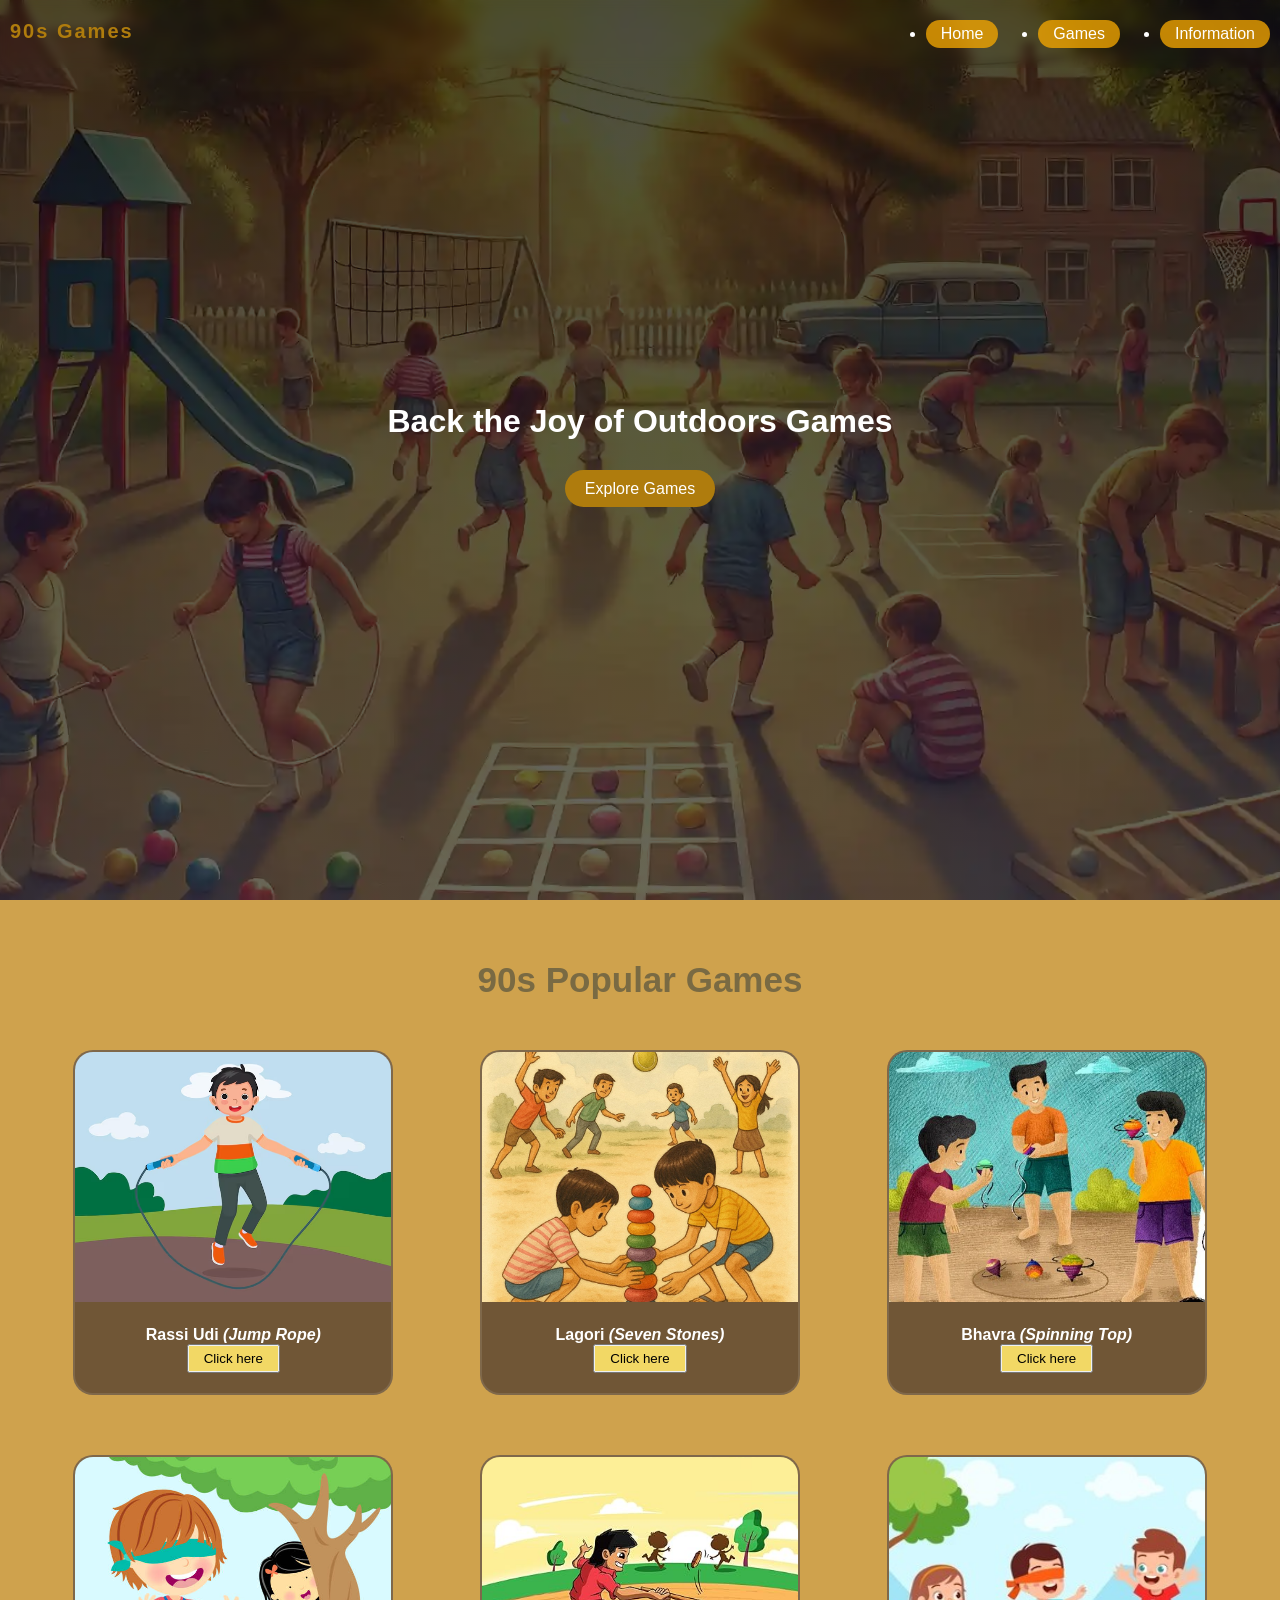
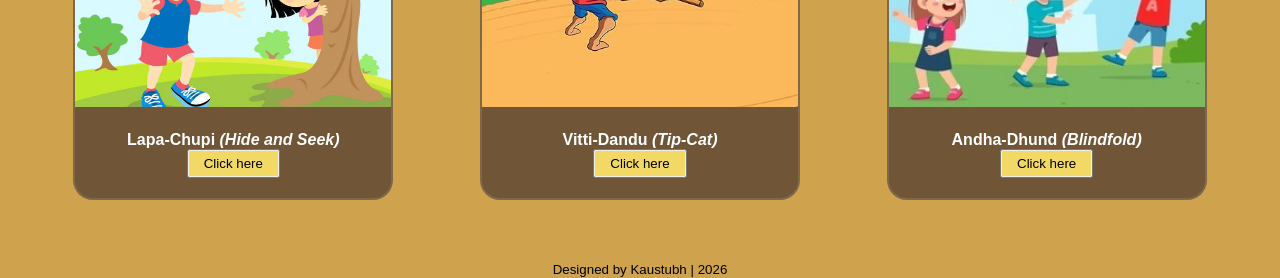
<file: index.html>
<!DOCTYPE html>
<html>
    <head>
        <title>Lost Outdoor Games</title>
        <link rel="stylesheet" href="game.css">
    </head>
    <body>

        <nav>
            <div><a href="#home" class="logo">90s Games</div>
            <ul class="nav-links">
                <li><a href="#home" class="link-but">Home</a></li>
                <li><a href="#games" class="link-but">Games</a></li>
                <li><a href="info_game.html" class="link-but" target="_blank">Information</a></li>
            </ul>
        </nav>

            <header id="home" class="hero">
                <div class="hero-content">
                    <h1>Back the Joy of Outdoors Games</h1>
                    <a href="#games" class="but Explore">Explore Games</a>
                </div>
            </header>

        <section id="games" class="games-section">
            <h2 class="section-title">90s Popular Games</h2>
            <div class="games-grid">

                <div class="game-card">
                    <img src="Rassi Udi.avif" alt="Rassi Udi" width="300" height="300">
                    <div class="card-info">
                        <h4>Rassi Udi <i>(Jump Rope)</i></h4>
                        <button><a href="info_game.html" target="_blank" class="click-btn">Click here</a></button>
                    </div>
                </div>

                <div class="game-card">
                    <img src="Lagori.jpg" alt="Lagori" width="300" height="300">
                    <div class="card-info">
                        <h4>Lagori <i>(Seven Stones)</i></h4>
                        <button><a href="info_game.html" target="_blank" class="click-btn">Click here</a></button>
                    </div>
                </div>

                <div class="game-card">
                    <img src="Bhawara.jpg" alt="Bhawara" width="300" height="300">
                    <div class="card-info">
                        <h4>Bhavra <i>(Spinning Top)</i></h4>
                        <button><a href="info_game.html" target="_blank" class="click-btn">Click here</a></button>
                    </div>
                </div>

                <div class="game-card">
                    <img src="Lapa-Chupi.jpg" alt="Lapa-Chupi" width="300" height="300">
                    <div class="card-info">
                        <h4>Lapa-Chupi <i>(Hide and Seek)</i></h4>
                        <button><a href="info_game.html" target="_blank" class="click-btn">Click here</a></button>
                    </div>
                </div>

                <div class="game-card">
                    <img src="Vitti Dandu.jpg" alt="Vitti Dandu" width="300" height="300">
                    <div class="card-info">
                        <h4>Vitti-Dandu <i>(Tip-Cat)</i></h4>
                        <button><a href="info_game.html" target="_blank" class="click-btn">Click here</a></button>
                    </div>
                </div>

                <div class="game-card">
                    <img src="Andha-Dhund.jpg" alt="Andha-Dhund" width="300" height="300">
                    <div class="card-info">
                        <h4>Andha-Dhund <i>(Blindfold)</i></h4>
                        <button><a href="info_game.html" target="_blank" class="click-btn">Click here</a></button>
                    </div>
                </div>

            </div>
        </section>

    <footer>
        <small>Designed by Kaustubh | 2026</small>  
    </footer>
    
    </body>
</html>
</file>
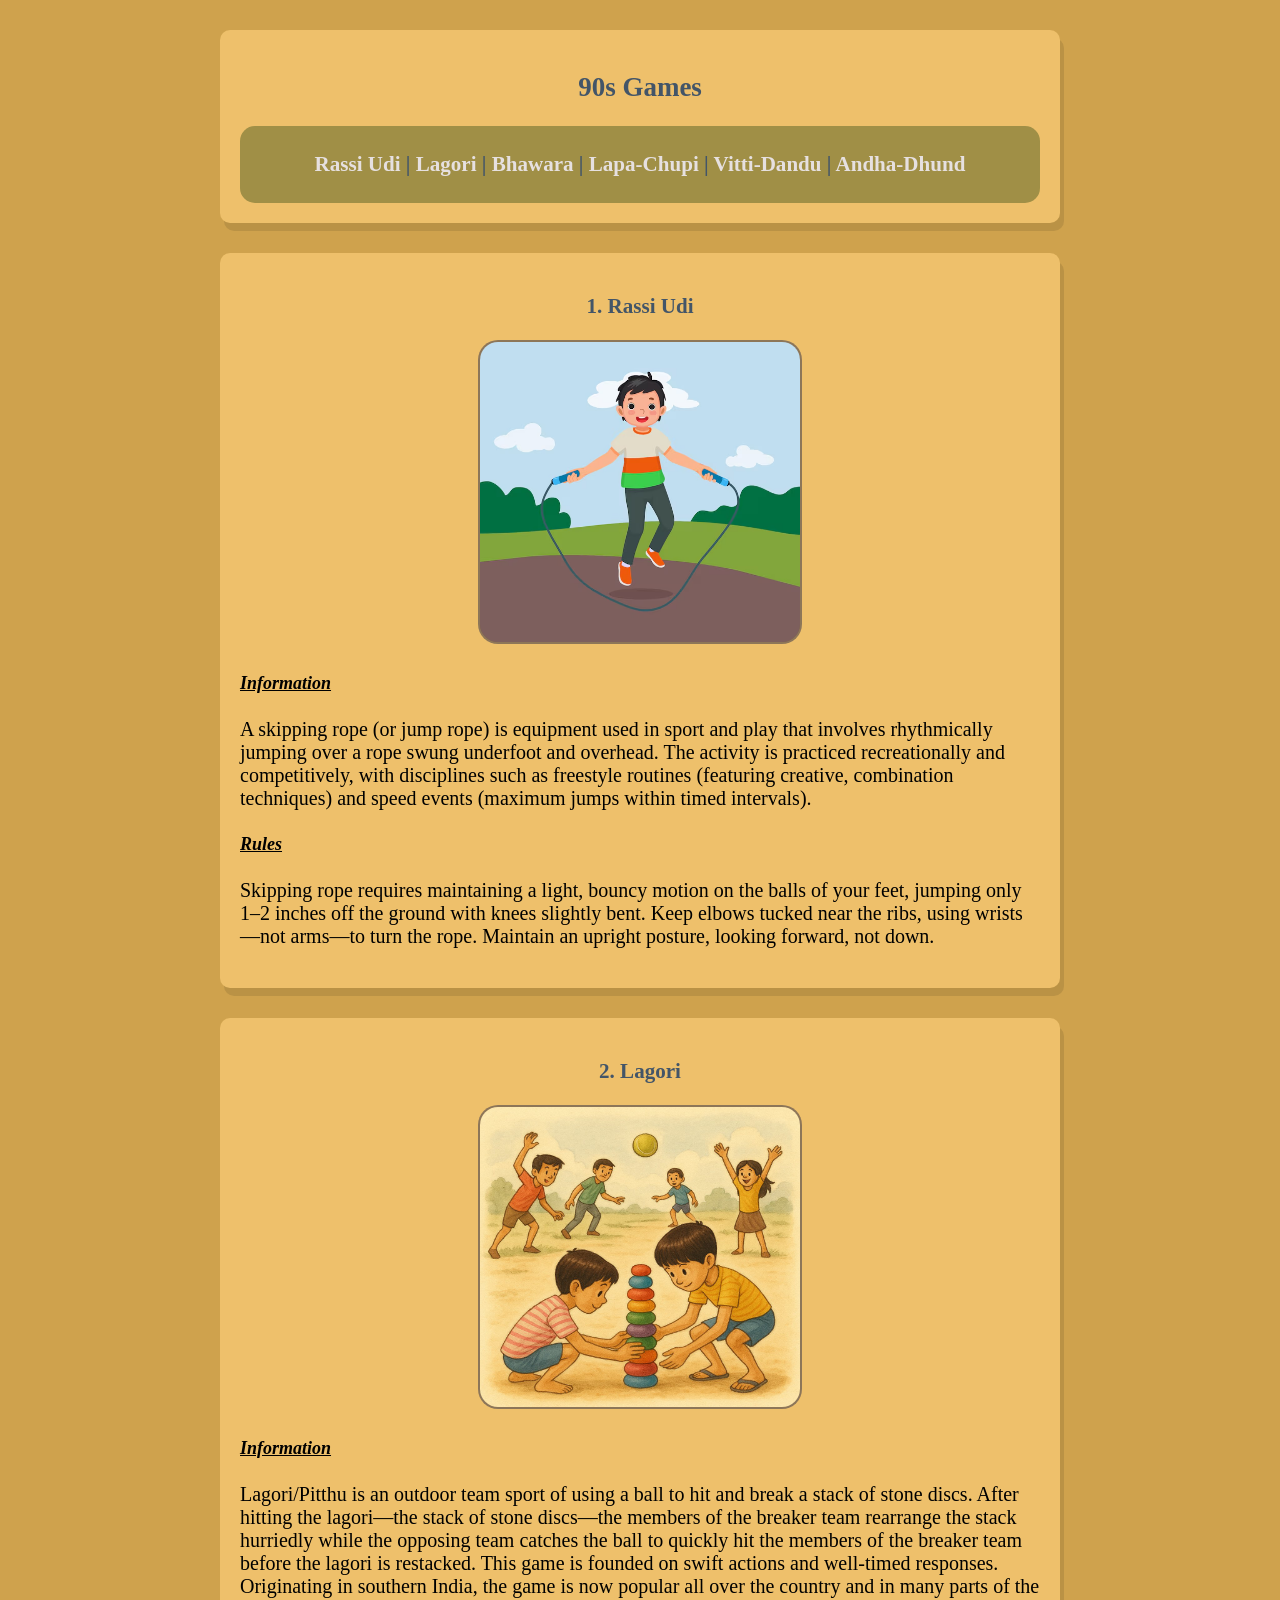
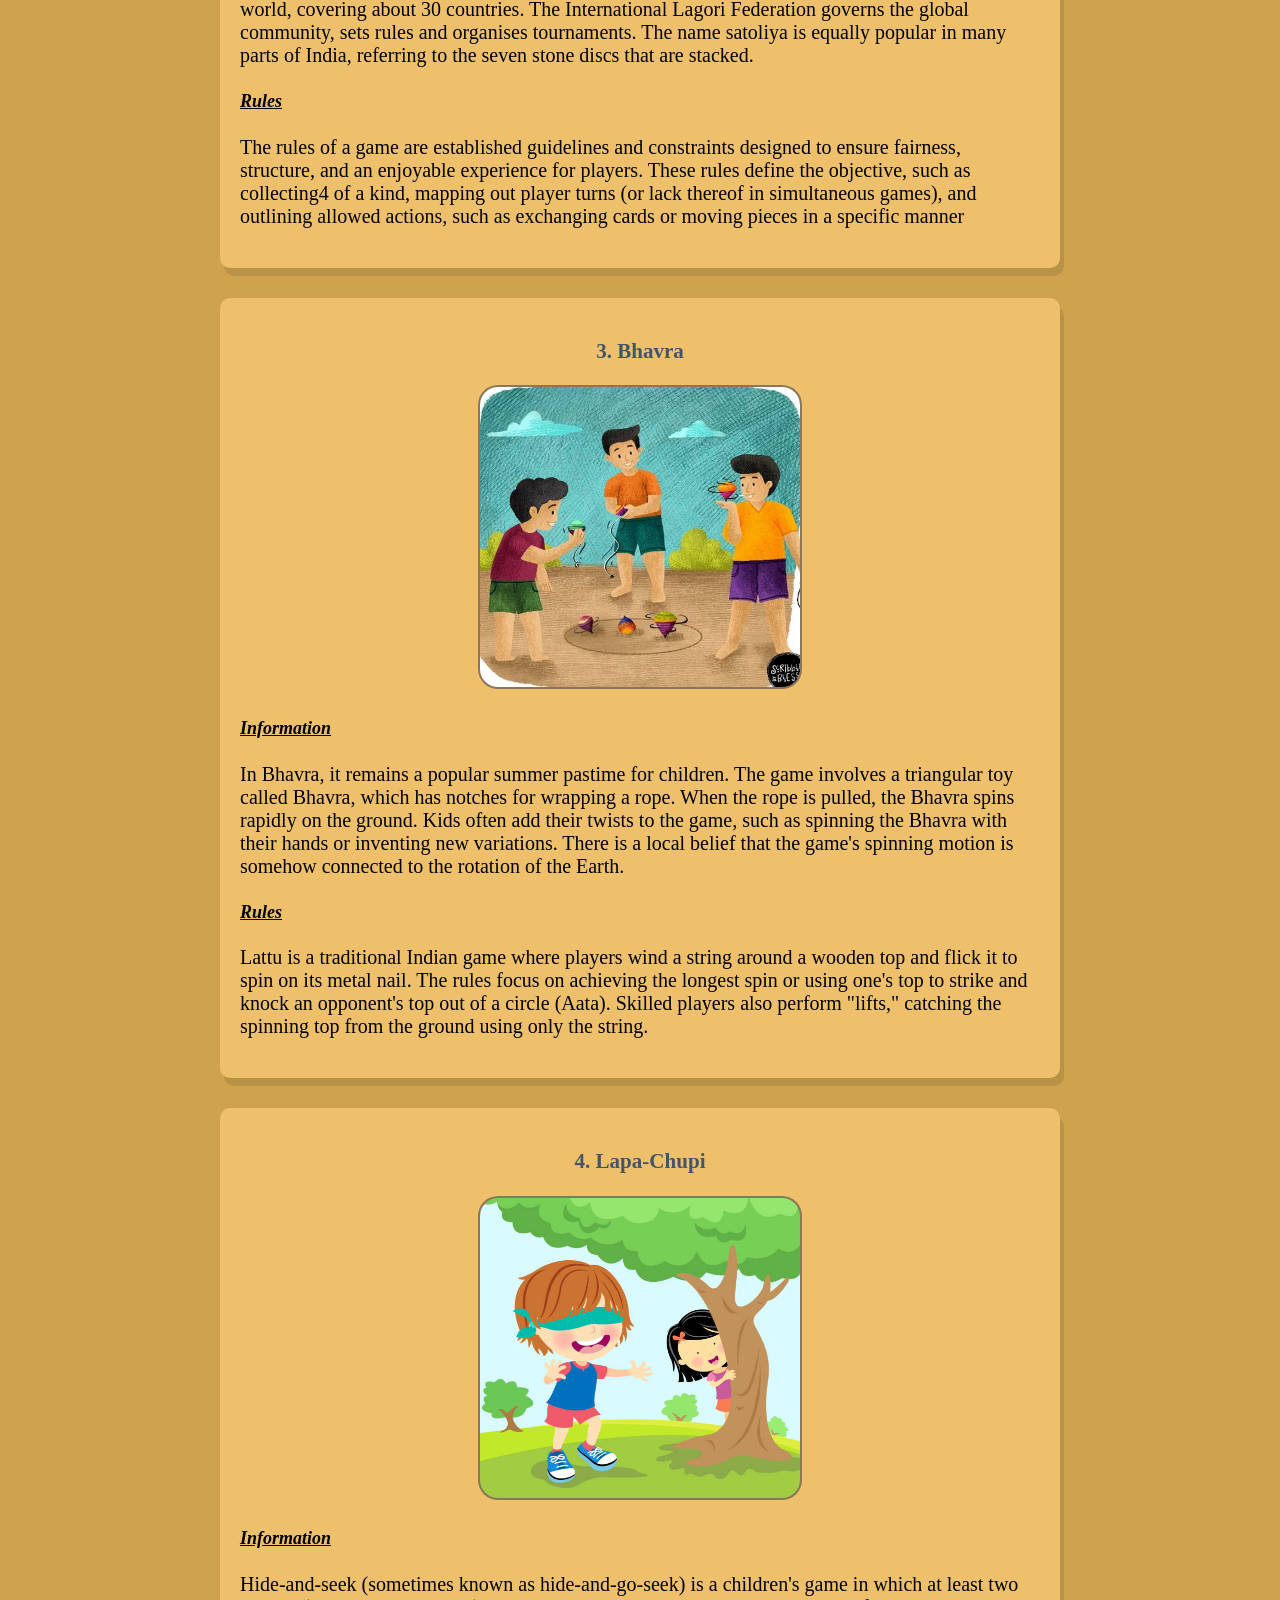
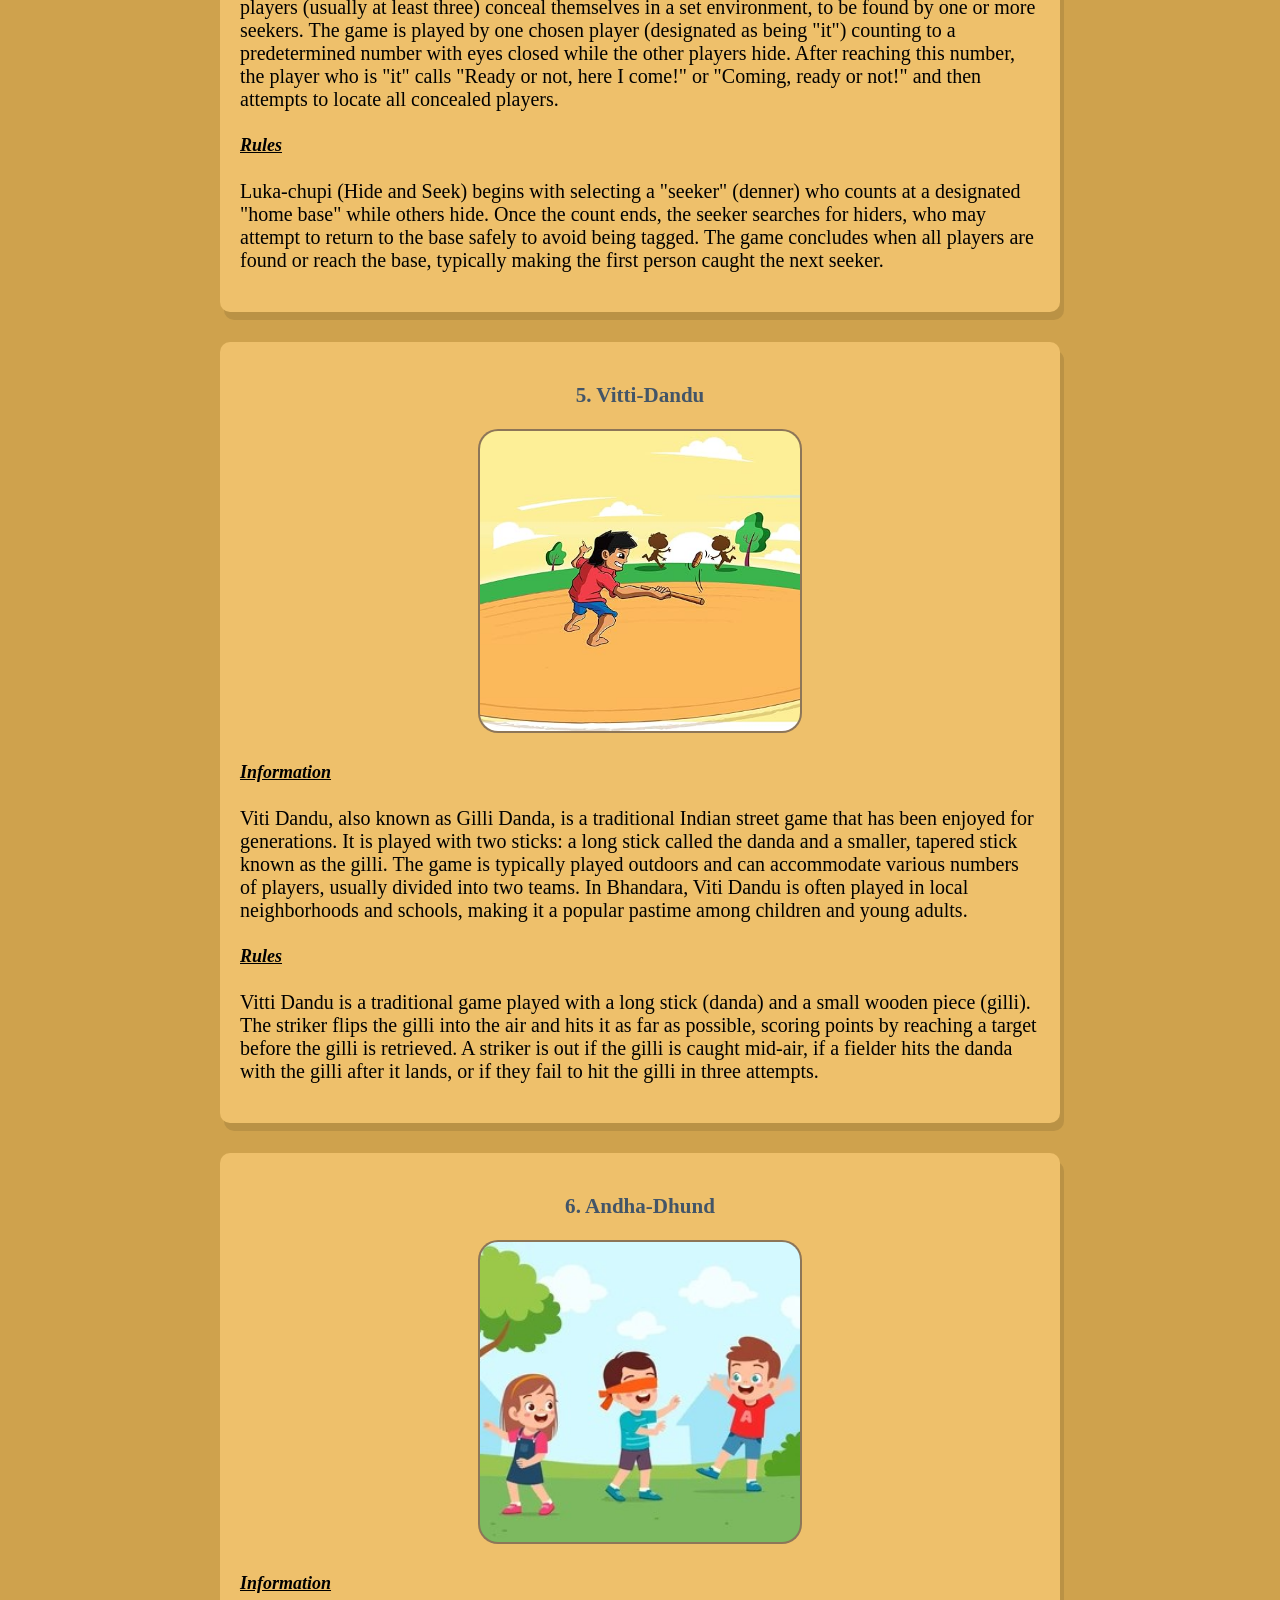
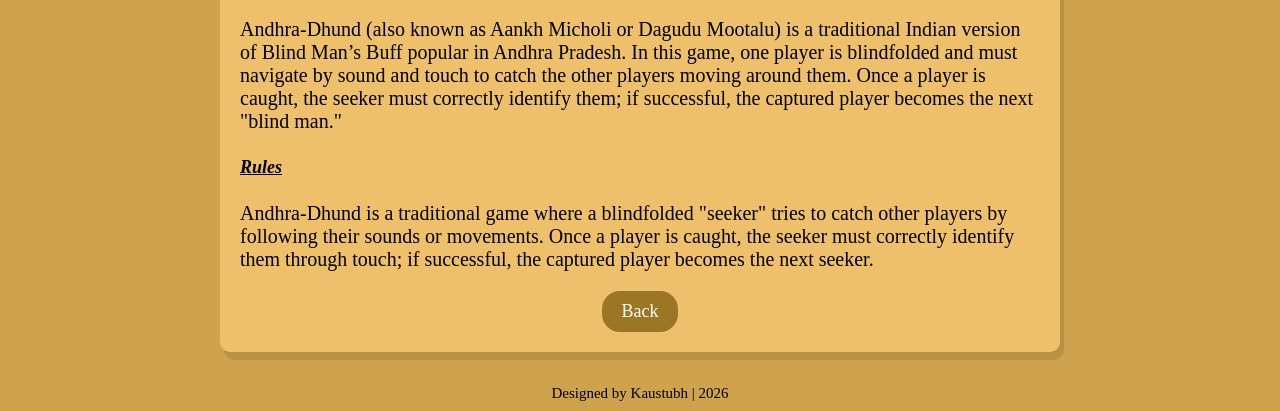
<file: info_game.html>
<!DOCTYPE html>
<html>
<head>
    <title>Information about 90s Games</title>
    <link rel="stylesheet" href="info.css">
</head>
<body>
    <center>
    <h2>90s Games</h2>
    <nav>
    <h3>
        <a href="#Rassi Udi">Rassi Udi</a> |
        <a href="#Lagori">Lagori</a> |
        <a href="#Bhawara">Bhawara</a> |
        <a href="#Lapa-Chupi">Lapa-Chupi</a> |
        <a href="#Vitti-Dandu">Vitti-Dandu</a> |
        <a href="#Andha-Dhund">Andha-Dhund</a>
    </h3>
    </nav>
    </center>

    <center>
    <h3 id="Rassi Udi">1. Rassi Udi</h3>
    <img class="game-card" src="Rassi Udi.avif" width="250" height="300">
    <h4><i>Information</i></h4>
    <p>A skipping rope (or jump rope) is equipment used in sport and play that involves rhythmically jumping over a rope swung underfoot and overhead. The activity is practiced recreationally and competitively, with disciplines such as freestyle routines (featuring creative, combination techniques) and speed events (maximum jumps within timed intervals).</p>
    <h4><i>Rules</i></h4>
    <p>Skipping rope requires maintaining a light, bouncy motion on the balls of your feet, jumping only 1–2 inches off the ground with knees slightly bent. Keep elbows tucked near the ribs, using wrists—not arms—to turn the rope. Maintain an upright posture, looking forward, not down.</p>
    </center>

    <center>
    <h3 id="Lagori">2. Lagori</h3>
    <img class="game-card" src="Lagori.jpg" width="250" height="300">
    <h4><i>Information</i></h4>
    <p>Lagori/Pitthu is an outdoor team sport of using a ball to hit and break a stack of stone discs. After hitting the lagori—the stack of stone discs—the members of the breaker team rearrange the stack hurriedly while the opposing team catches the ball to quickly hit the members of the breaker team before the lagori is restacked. This game is founded on swift actions and well-timed responses. Originating in southern India, the game is now popular all over the country and in many parts of the world, covering about 30 countries. The International Lagori Federation governs the global community, sets rules and organises tournaments. The name satoliya is equally popular in many parts of India, referring to the seven stone discs that are stacked.</p>
    <h4><i>Rules</i></h4>
    <p>The rules of a game are established guidelines and constraints designed to ensure fairness, structure, and an enjoyable experience for players. These rules define the objective, such as collecting4 of a kind, mapping out player turns (or lack thereof in simultaneous games), and outlining allowed actions, such as exchanging cards or moving pieces in a specific manner</p>
    </center>

    <center>
    <h3 id="Bhawara">3. Bhavra</h3>
    <img class="game-card" src="Bhawara.jpg" width="250" height="300">
    <h4><i>Information</i></h4>
    <p>In Bhavra, it remains a popular summer pastime for children. The game involves a triangular toy called Bhavra, which has notches for wrapping a rope. When the rope is pulled, the Bhavra spins rapidly on the ground. Kids often add their twists to the game, such as spinning the Bhavra with their hands or inventing new variations. There is a local belief that the game's spinning motion is somehow connected to the rotation of the Earth.</p>
    <h4><i>Rules</i></h4>
    <p>Lattu is a traditional Indian game where players wind a string around a wooden top and flick it to spin on its metal nail. The rules focus on achieving the longest spin or using one's top to strike and knock an opponent's top out of a circle (Aata). Skilled players also perform "lifts," catching the spinning top from the ground using only the string.</p>
    </center>

    <center>
    <h3 id="Lapa-Chupi">4. Lapa-Chupi</h3>
    <img class="game-card" src="Lapa-Chupi.jpg" width="250" height="300">
    <h4><i>Information</i></h4>
    <p>Hide-and-seek (sometimes known as hide-and-go-seek) is a children's game in which at least two players (usually at least three) conceal themselves in a set environment, to be found by one or more seekers. The game is played by one chosen player (designated as being "it") counting to a predetermined number with eyes closed while the other players hide. After reaching this number, the player who is "it" calls "Ready or not, here I come!" or "Coming, ready or not!" and then attempts to locate all concealed players.</p>
    <h4><i>Rules</i></h4>
    <p>Luka-chupi (Hide and Seek) begins with selecting a "seeker" (denner) who counts at a designated "home base" while others hide. Once the count ends, the seeker searches for hiders, who may attempt to return to the base safely to avoid being tagged. The game concludes when all players are found or reach the base, typically making the first person caught the next seeker.</p>
    </center>

    <center>
    <h3 id="Vitti-Dandu">5. Vitti-Dandu</h3>
    <img class="game-card" src="Vitti Dandu.jpg" width="250" height="300">
    <h4><i>Information</i></h4>
    <p>Viti Dandu, also known as Gilli Danda, is a traditional Indian street game that has been enjoyed for generations. It is played with two sticks: a long stick called the danda and a smaller, tapered stick known as the gilli. The game is typically played outdoors and can accommodate various numbers of players, usually divided into two teams. In Bhandara, Viti Dandu is often played in local neighborhoods and schools, making it a popular pastime among children and young adults.</p>
    <h4><i>Rules</i></h4>
    <p>Vitti Dandu is a traditional game played with a long stick (danda) and a small wooden piece (gilli). The striker flips the gilli into the air and hits it as far as possible, scoring points by reaching a target before the gilli is retrieved. A striker is out if the gilli is caught mid-air, if a fielder hits the danda with the gilli after it lands, or if they fail to hit the gilli in three attempts.</p>
    </center>

    <center>
    <h3 id="Andha-Dhund">6. Andha-Dhund</h3>
    <img class="game-card" src="Andha-Dhund.jpg" width="250" height="300">
    <h4><i>Information</i></h4>
    <p>Andhra-Dhund (also known as Aankh Micholi or Dagudu Mootalu) is a traditional Indian version of Blind Man’s Buff popular in Andhra Pradesh. In this game, one player is blindfolded and must navigate by sound and touch to catch the other players moving around them. Once a player is caught, the seeker must correctly identify them; if successful, the captured player becomes the next "blind man."</p>
    <h4><i>Rules</i></h4>
    <p>Andhra-Dhund is a traditional game where a blindfolded "seeker" tries to catch other players by following their sounds or movements. Once a player is caught, the seeker must correctly identify them through touch; if successful, the captured player becomes the next seeker.</p>
    <a href="index.html" class="btn Back" >Back</a>
    </center>

    <footer>
        <small>Designed by Kaustubh | 2026</small>  
    </footer>

</body>
</html>
</file>
<file: game.css>
* {
    margin: 0;
    padding: 0;
    box-sizing: border-box;
}

body {
    font-family:Arial, Helvetica, sans-serif;
    background-color: rgb(207, 162, 77);
    color: #ffffff;
}

nav {
    display:inline-flex;
    justify-content: space-between;
    padding: 20px 10px;
    backdrop-filter: blur(5px);
    position: fixed;
    width: 100%;
}

.Explore {
    padding: 10px 20px;
    text-decoration: none;
    border-radius: 20px;
    background: #af7c0d;
    color: rgb(255, 255, 255);
}

.logo {
    text-decoration: none;
    font-size: 20px;
    font-weight: bold;
    letter-spacing: 2px;
    color: #af7c0d;
}

.nav-links {
    color: white;
    display: flex;
    gap: 40px;
}

.nav-links a {
    text-decoration: none;
    color:  #ffffff;
}

.hero {
    height: 100vh;
    background: linear-gradient(rgba(0,0,0,0.7), rgba(41, 41, 41, 0.7)), url('90s-Childhood-games.webp') no-repeat center center/cover;
    display: flex;
    justify-content: center;
    align-items: center;
    text-align: center;
}

.hero h1 {
    margin-bottom: 40px;
}

.games-section {
    padding: 60px;
}

.section-title {
    text-align: center;
    font-size: 35px;
    margin-bottom: 50px;
    color: rgb(121, 106, 67);
}

.games-grid {
    display: flex;
    justify-content: space-around;
    flex-wrap: wrap;
    gap: 60px;
}

.game-card {
    background: #0d071f7c;
    border-radius: 20px;
    overflow:auto;
    width: 320px;
    border: 2px solid rgba(255, 255, 255, 0.1);
}

.game-card img {
    width: 100%;
    height: 250px;
    object-fit: cover;
}

.card-info {
    padding: 20px;
    text-align: center;
}

.click-btn {
    background: rgba(245, 200, 2, 0.582);
    color: rgb(0, 0, 0);
    padding: 5px 15px;
    text-decoration: none;
    display: inline-block;
}

.link-but {
    background: rgba(245, 168, 2, 0.774);
    color: rgb(0, 0, 0);
    border-radius: 15px;
    padding: 5px 15px;
    text-decoration: none;
    display: inline-block;
}

footer {
    color:black;
    text-align: center;
}
</file>
<file: info.css>
nav {
    background-color: rgb(160, 143, 70);
    padding:5px;
    border-radius: 15px; 
    text-align: center;
}

nav a{
    color: rgb(230, 224, 224);
    margin: 15;
    text-decoration: none;
    font-weight: bold;
}

body{
    font-family: 'Times New Roman', Times, serif;
    font-size: 18px;
    background-color: rgb(207, 162, 77);
}

h3,h2{
    color:#435568;
    text-align: Center;
}

p{
    font-size: 18px;
}

center {
    background-color: rgb(238, 192, 107);
    max-width: 800px;    
    margin: 30px auto;
    padding: 20px;
    border-radius: 10px; 
    box-shadow: 4px 8px rgba(0,0,0,0.1);
}

p {
    font-family:'Times New Roman', Times, serif;
    font-size: 20px;
    text-align: left;
}

h4 {
    text-decoration:underline;
    text-align: left;
}

.game-card {
    background: #0d071f7c;
    border-radius: 20px;
    overflow:auto;
    width: 320px;
    border: 2px solid rgba(255, 255, 255, 0.1);
}

.game-card img {
    width: 100%;
    height: 250px;
    object-fit: cover;
}

.btn {
    display: inline-block;
    padding: 10px 20px;
    text-decoration: none;
    border-radius: 18px;
    color: white;

}

.Back { background:  rgba(133, 96, 16, 0.774);}

footer {
    color:black;
    text-align: center;
}
</file>
